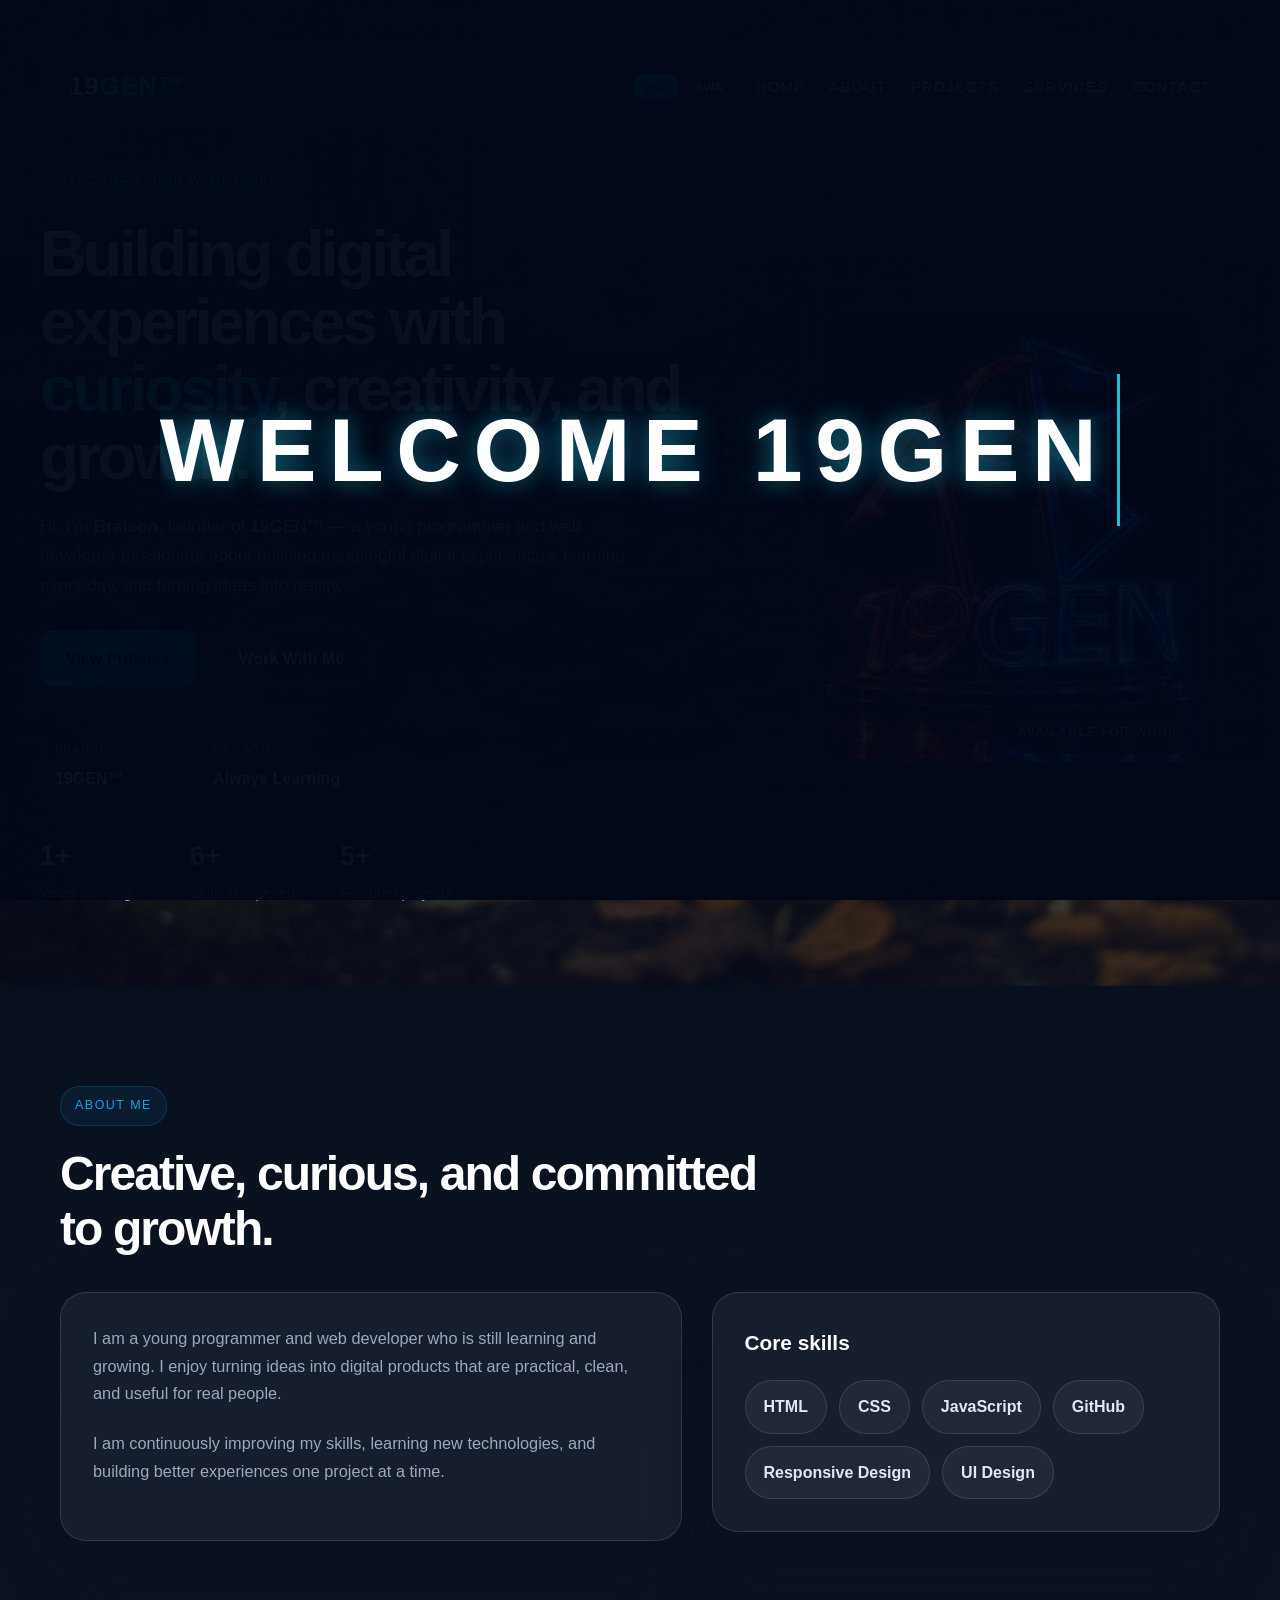
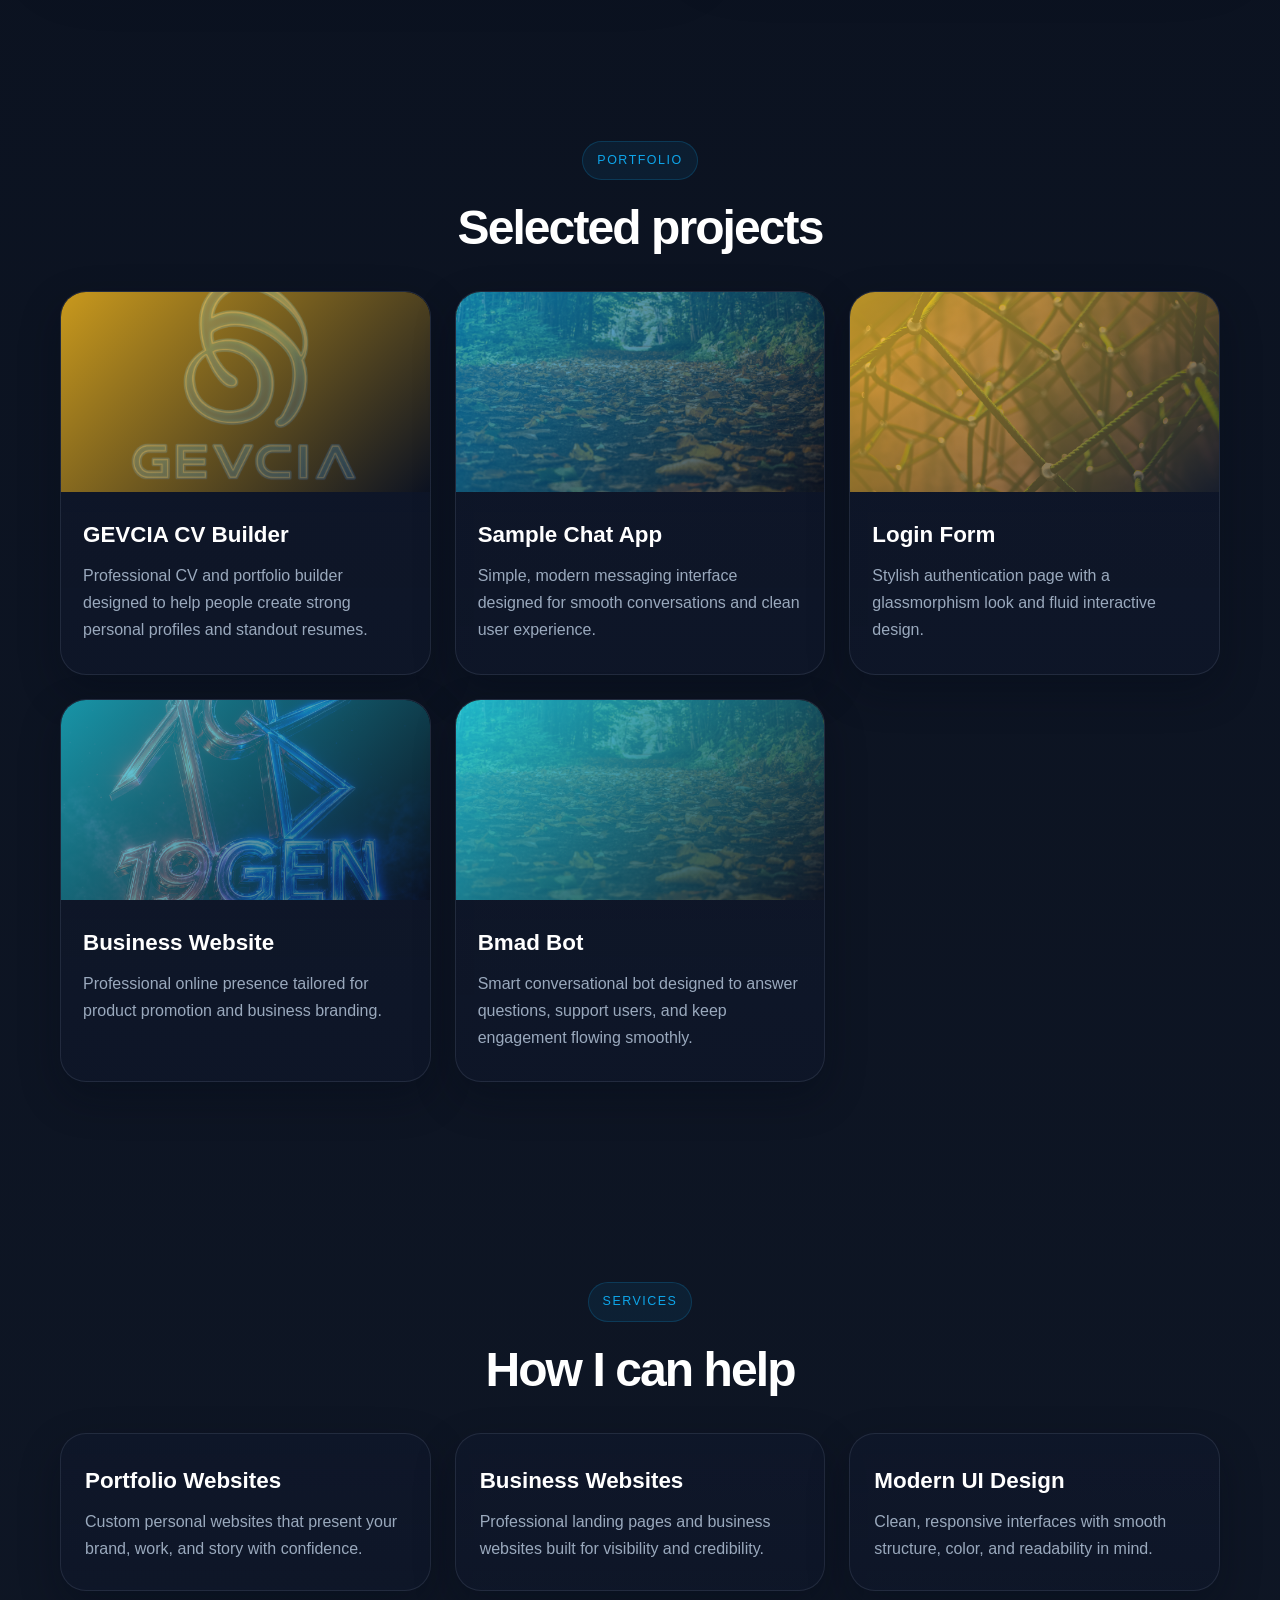
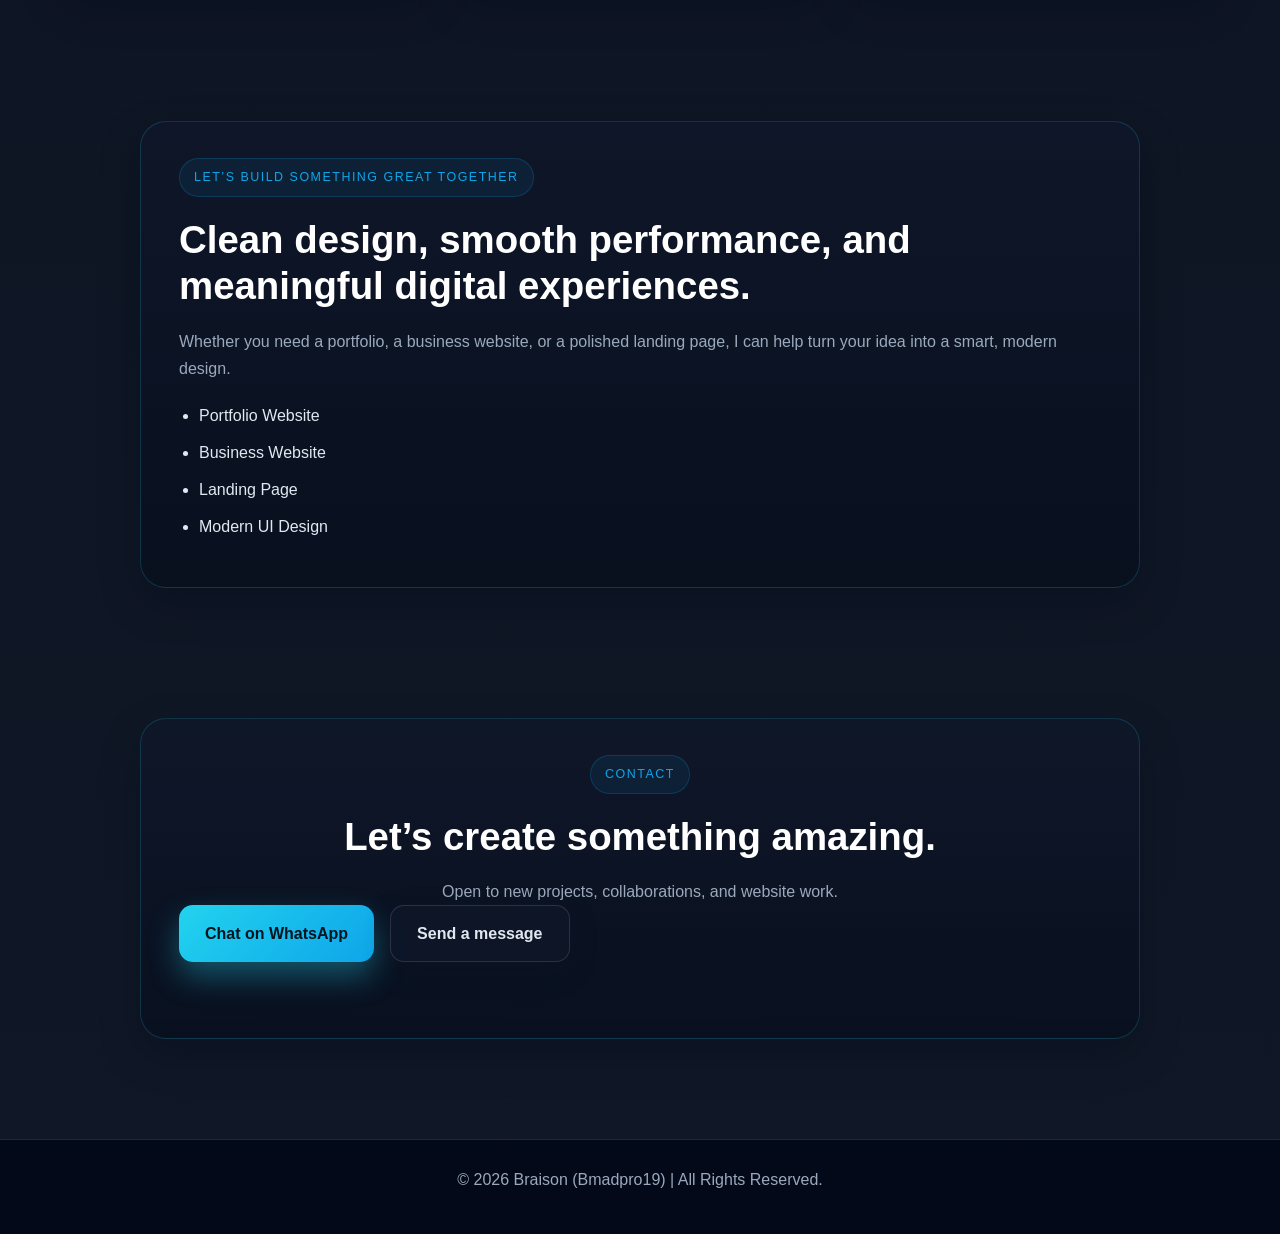
<file: index.html>
<!DOCTYPE html>
<html lang="en">
<head>
    <meta charset="UTF-8">
    <meta name="viewport" content="width=device-width, initial-scale=1.0">
    <title>Braison | 19GEN Portfolio</title>
    <meta name="description" content="Braison's professional portfolio showcasing web development skills, projects, and services.">
    <link rel="stylesheet" href="home.css">
</head>
<body>
    <div class="welcome-loader" id="welcomeLoader" aria-live="polite">
        <div class="loader-text" aria-label="Welcome 19GEN"></div>
    </div>

    <header class="hero" id="home">
        <nav class="topbar">
            <div class="brand">19<span>GEN™</span></div>

            <div class="nav-actions">
                <div class="lang-switcher" aria-label="Language switcher">
                    <button class="lang-btn active" type="button" data-lang="en">ENG</button>
                    <button class="lang-btn" type="button" data-lang="sw">SWA</button>
                </div>
                <button class="nav-toggle" type="button" aria-label="Open menu" aria-expanded="false">☰</button>
            </div>

            <ul class="nav-menu">
                <li><a href="#home" data-i18n="navHome">Home</a></li>
                <li><a href="#about" data-i18n="navAbout">About</a></li>
                <li><a href="#projects" data-i18n="navProjects">Projects</a></li>
                <li><a href="#services" data-i18n="navServices">Services</a></li>
                <li><a href="#contact" data-i18n="navContact">Contact</a></li>
            </ul>
        </nav>

        <div class="hero-inner">
            <div class="hero-copy">
                <p class="eyebrow" data-i18n="eyebrow">welcome & join with 19GEN</p>
                <h1 data-i18n="heroTitle">Building digital experiences with <span>curiosity</span>, creativity, and growth.</h1>
               <p class="intro" data-i18n="intro">
                  Hi, I’m <strong>Braison</strong>, founder of <strong>19GEN™</strong> — a young programmer and web developer passionate about building meaningful digital experiences, learning every day, and turning ideas into reality.
                </p>

                <div class="hero-actions">
                    <a href="#projects" class="btn primary" data-i18n="viewProjects">View Projects</a>
                    <a href="email-contact-me.html" class="btn secondary" data-i18n="hireMe">Work With Me</a>
                </div>

                <div class="signature-strip">
                    <div>
                        <span>Branding</span>
                        <strong>19GEN™</strong>
                    </div>
                   
                    <div>
                        <span>Growth</span>
                        <strong>Always Learning</strong>
                    </div>
                </div>

                <div class="stats">
                    <div>
                        <strong>1+</strong>
                        <span>Years learning</span>
                    </div>
                    <div>
                        <strong>6+</strong>
                        <span>Skills sharpened</span>
                    </div>
                    <div>
                        <strong>5+</strong>
                        <span>Featured projects</span>
                    </div>
                </div>
            </div>

            <div class="hero-visual">
                <div class="profile-card">
                    <img src="19GEN.jpg" alt="Braison portrait">
                    <div class="mini-badge">Available for work</div>
                </div>
            </div>
        </div>
    </header>

    <main>
        <section class="about" id="about">
            <div class="section-heading">
                <p class="eyebrow dark" data-i18n="aboutTag">About me</p>
                <h2 data-i18n="aboutTitle">Creative, curious, and committed to growth.</h2>
            </div>

            <div class="about-grid">
                <div class="about-text">
                    <p data-i18n="aboutText1">
                        I am <strong >Braison</strong>, founder of <strong>19GEN™</strong>, a young programmer and web developer who is still learning and growing. I enjoy turning ideas into digital products that are practical, clean, and useful for real people.
                    </p>
                    <p data-i18n="aboutText2">
                        I am continuously improving my skills, learning new technologies, and building better experiences one project at a time.
                    </p>
                </div>

                <div class="skills-wrap">
                    <h3 data-i18n="skillsTitle">Core skills</h3>
                    <div class="skills">
                        <span class="skill">HTML</span>
                        <span class="skill">CSS</span>
                        <span class="skill">JavaScript</span>
                        <span class="skill">GitHub</span>
                        <span class="skill">Responsive Design</span>
                        <span class="skill">UI Design</span>
                    </div>
                </div>
            </div>
        </section>

        <section class="projects" id="projects">
            <div class="section-heading center">
                <p class="eyebrow dark" data-i18n="portfolioTag">Portfolio</p>
                <h2 data-i18n="portfolioTitle">Selected projects</h2>
            </div>

            <div class="project-grid">
                <article class="card">
                    <div class="card-top gevcia"></div>
                    <div class="card-body">
                        <h3>GEVCIA CV Builder</h3>
                        <p>Professional CV and portfolio builder designed to help people create strong personal profiles and standout resumes.</p>
                    </div>
                </article>

                <article class="card">
                    <div class="card-top chat"></div>
                    <div class="card-body">
                        <h3>Sample Chat App</h3>
                        <p>Simple, modern messaging interface designed for smooth conversations and clean user experience.</p>
                    </div>
                </article>

                <article class="card">
                    <div class="card-top login"></div>
                    <div class="card-body">
                        <h3>Login Form</h3>
                        <p>Stylish authentication page with a glassmorphism look and fluid interactive design.</p>
                    </div>
                </article>

                <article class="card">
                    <div class="card-top business"></div>
                    <div class="card-body">
                        <h3>Business Website</h3>
                        <p>Professional online presence tailored for product promotion and business branding.</p>
                    </div>
                </article>

                <article class="card">
                    <div class="card-top bmadbot"></div>
                    <div class="card-body">
                        <h3>Bmad Bot</h3>
                        <p>Smart conversational bot designed to answer questions, support users, and keep engagement flowing smoothly.</p>
                    </div>
                </article>
            </div>
        </section>

        <section class="services" id="services">
            <div class="section-heading center">
                <p class="eyebrow dark" data-i18n="servicesTag">Services</p>
                <h2 data-i18n="servicesTitle">How I can help</h2>
            </div>

            <div class="service-grid">
                <div class="service-item">
                    <h3>Portfolio Websites</h3>
                    <p>Custom personal websites that present your brand, work, and story with confidence.</p>
                </div>
                <div class="service-item">
                    <h3>Business Websites</h3>
                    <p>Professional landing pages and business websites built for visibility and credibility.</p>
                </div>
                <div class="service-item">
                    <h3>Modern UI Design</h3>
                    <p>Clean, responsive interfaces with smooth structure, color, and readability in mind.</p>
                </div>
            </div>
        </section>

        <section class="support" id="support">
            <div class="support-box">
                <p class="eyebrow dark" data-i18n="buildTag">Let’s build something great together</p>
                <h2 data-i18n="buildTitle">Clean design, smooth performance, and meaningful digital experiences.</h2>
                <p data-i18n="buildText">
                    Whether you need a portfolio, a business website, or a polished landing page, I can help turn your idea into a smart, modern design.
                </p>
                <ul>
                    <li data-i18n="serviceList1">Portfolio Website</li>
                    <li data-i18n="serviceList2">Business Website</li>
                    <li data-i18n="serviceList3">Landing Page</li>
                    <li data-i18n="serviceList4">Modern UI Design</li>
                </ul>
            </div>
        </section>

        <section class="contact" id="contact">
            <div class="contact-box">
                <p class="eyebrow dark" data-i18n="contactTag">Contact</p>
                <h2 data-i18n="contactTitle">Let’s create something amazing.</h2>
                <p data-i18n="contactText">Open to new projects, collaborations, and website work.</p>
                <div class="contact-actions">
                    <a href="https://wa.me/255616126697?text=Hi%20Braison%2C%20I%20would%20like%20to%20work%20with%20you." class="btn primary" target="_blank" rel="noreferrer" data-i18n="whatsappBtn">Chat on WhatsApp</a>
                    <a href="email-contact-me.html" class="btn secondary" data-i18n="messageBtn">Send a message</a>
                </div>
            </div>
        </section>
    </main>

    <footer>
        &copy; 2026 Braison (Bmadpro19) | All Rights Reserved.
    </footer>

    <script>
        const loader = document.getElementById('welcomeLoader');
        const loaderText = document.querySelector('.loader-text');
        const welcomeText = 'WELCOME 19GEN';
        let charIndex = 0;

        function typeWelcome() {
            if (charIndex <= welcomeText.length) {
                loaderText.textContent = welcomeText.slice(0, charIndex);
                charIndex += 1;
                setTimeout(typeWelcome, 120);
            } else {
                setTimeout(() => {
                    loader.classList.add('hidden');
                }, 500);
            }
        }

        const translations = {
            en: {
                navHome: 'Home',
                navAbout: 'About',
                navProjects: 'Projects',
                navServices: 'Services',
                navContact: 'Contact',
                eyebrow: 'Welcome & join with 19GEN.',
                heroTitle: 'Building digital experiences with <span>curiosity</span>, creativity, and growth.',
                intro: 'Hi, I’m <strong>Braison</strong>, founder of <strong>19GEN™</strong> — a young programmer and web developer passionate about building meaningful digital experiences, learning every day, and turning ideas into reality.',
                viewProjects: 'View Projects',
                hireMe: 'Work With Me',
                aboutTag: 'About me',
                aboutTitle: 'Creative, curious, and committed to growth.',
                aboutText1: 'I am a young programmer and web developer who is still learning and growing. I enjoy turning ideas into digital products that are practical, clean, and useful for real people.',
                aboutText2: 'I am continuously improving my skills, learning new technologies, and building better experiences one project at a time.',
                skillsTitle: 'Core skills',
                portfolioTag: 'Portfolio',
                portfolioTitle: 'Selected projects',
                servicesTag: 'Services',
                servicesTitle: 'How I can help',
                buildTag: 'Let’s build something great together',
                buildTitle: 'Clean design, smooth performance, and meaningful digital experiences.',
                buildText: 'Whether you need a portfolio, a business website, or a polished landing page, I can help turn your idea into a smart, modern design.',
                serviceList1: 'Portfolio Website',
                serviceList2: 'Business Website',
                serviceList3: 'Landing Page',
                serviceList4: 'Modern UI Design',
                contactTag: 'Contact',
                contactTitle: 'Let’s create something amazing.',
                contactText: 'Open to new projects, collaborations, and website work.',
                whatsappBtn: 'Chat on WhatsApp',
                messageBtn: 'Send a message'
            },
            sw: {
                navHome: 'Nyumbani',
                navAbout: 'Kuhusu',
                navProjects: 'Miradi',
                navServices: 'Huduma',
                navContact: 'Mawasiliano',
                eyebrow: 'Karibu & jumuika na 19GEN.',
                heroTitle: 'Kutengeneza matumizi ya kidijitali kwa <span>shauku</span>, ubunifu, na ukuaji.',
                intro: 'Habari, mimi ni <strong>Braison</strong>, mwanzilishi wa <strong>19GEN™</strong> — programa mdogo na mtengenezaji wa tovuti ninayependa kujenga uzoefu bora wa kidijitali, kujifunza kila siku, na kubadilisha mawazo kuwa vitu halisi.',
                viewProjects: 'Tazama Miradi',
                hireMe: 'Fanya Kazi Nami',
                aboutTag: 'Kuhusu mimi',
                aboutTitle: 'Mwenye ubunifu, maswali, na hamu ya kukua.',
                aboutText1: 'Mimi ni programmer mdogo na web developer mdogo ambaye bado anajifunza na kukua. Napenda kugeuza mawazo kuwa bidhaa za kidijitali zinazofaa, kuwa safi, na kuleta faida kwa watu halisi.',
                aboutText2: 'Ninaendelea kuboresha ujuzi wangu, kujifunza teknolojia mpya, na kujenga matumizi bora hatua kwa hatua.',
                skillsTitle: 'Ujuzi mkuu',
                portfolioTag: 'Portfolio',
                portfolioTitle: 'Miradi iliyochaguliwa',
                servicesTag: 'Huduma',
                servicesTitle: 'Naweza kukusaidia vipi',
                buildTag: 'Hebu tuunde kitu kikubwa pamoja',
                buildTitle: 'Muundo safi, utendaji mzuri, na matumizi yenye maana ya kidijitali.',
                buildText: 'Iwe unahitaji tovuti ya kibinafsi, tovuti ya biashara, au ukurasa wa kuvutia, naweza kukusaidia kugeuza wazo lako kuwa muundo wa kisasa na mzuri.',
                serviceList1: 'Tovuti ya Portifolio',
                serviceList2: 'Tovuti ya Biashara',
                serviceList3: 'Ukurasa wa Kuuza',
                serviceList4: 'UI ya Kisasa',
                contactTag: 'Mawasiliano',
                contactTitle: 'Hebu tuunde kitu cha ajabu.',
                contactText: 'Nipo tayari kwa miradi mipya, ushirikiano, na kazi za tovuti.',
                whatsappBtn: 'Zungumza WhatsApp',
                messageBtn: 'Tuma ujumbe'
            }
        };

        const navToggle = document.querySelector('.nav-toggle');
        const topbar = document.querySelector('.topbar');
        const langButtons = document.querySelectorAll('.lang-btn');
        const i18nNodes = document.querySelectorAll('[data-i18n]');

        const translatePage = (lang) => {
            const dict = translations[lang];
            i18nNodes.forEach((node) => {
                const key = node.dataset.i18n;
                if (dict[key]) {
                    const value = dict[key];
                    node.innerHTML = value;
                }
            });
            document.documentElement.lang = lang;
            langButtons.forEach((button) => {
                button.classList.toggle('active', button.dataset.lang === lang);
            });
        };

        navToggle.addEventListener('click', () => {
            const isOpen = topbar.classList.toggle('open');
            navToggle.setAttribute('aria-expanded', String(isOpen));
            navToggle.textContent = isOpen ? '✕' : '☰';
        });

        langButtons.forEach((button) => {
            button.addEventListener('click', () => {
                translatePage(button.dataset.lang);
            });
        });

        window.addEventListener('load', () => {
            setTimeout(typeWelcome, 180);
            translatePage('en');
        });
    </script>
</body>
</html>
</file>
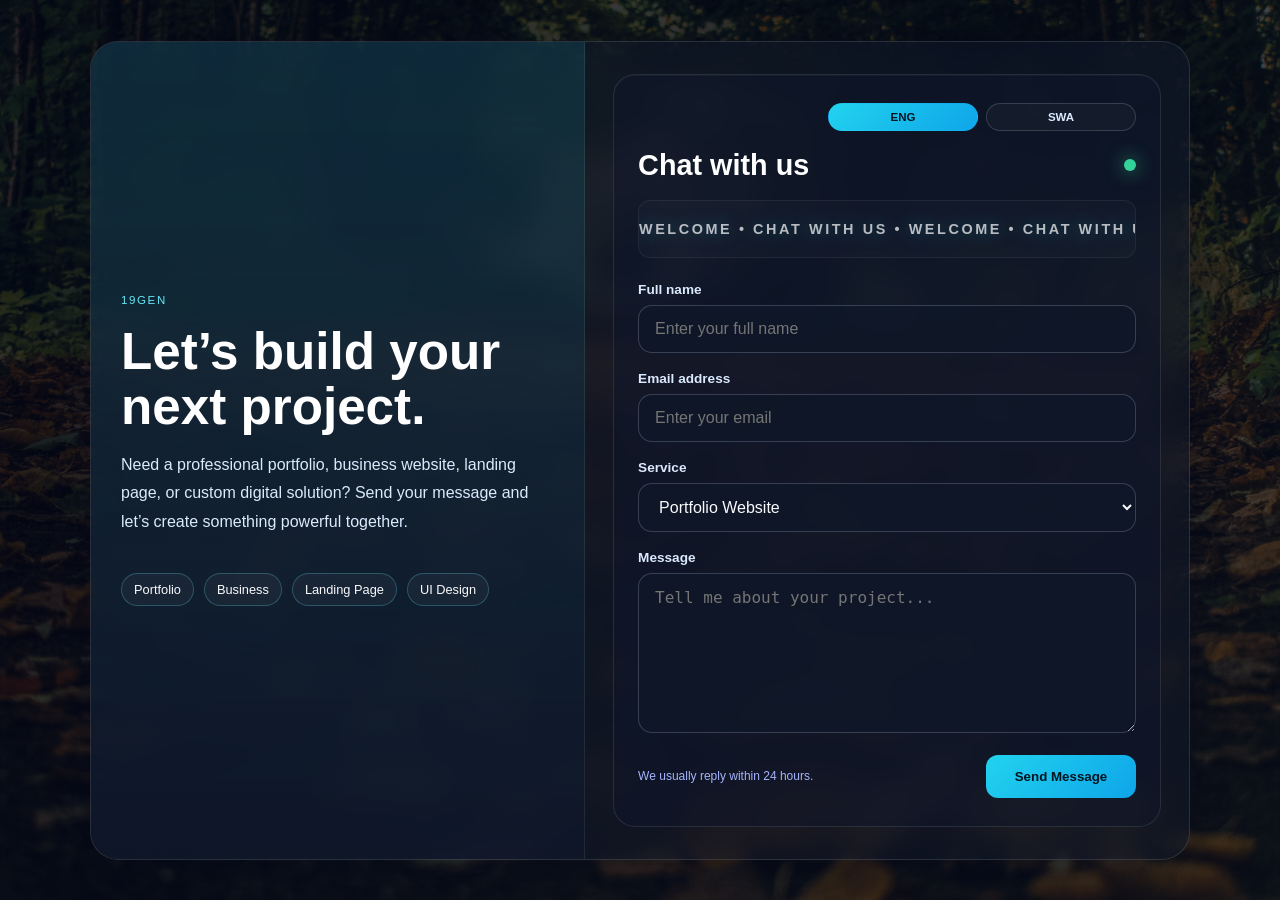
<file: email-contact-me.html>
<!DOCTYPE html>
<html lang="en">
<head>
    <meta charset="UTF-8">
    <meta name="viewport" content="width=device-width, initial-scale=1.0">
    <title>Chat with us | 19GEN</title>
    <style>
        * {
            padding: 0;
            margin: 0;
            box-sizing: border-box;
        }

        html {
            scroll-behavior: smooth;
            overflow-x: hidden;
        }

        body {
            font-family: Arial, Helvetica, sans-serif;
            background:
                linear-gradient(135deg, rgba(2, 6, 23, 0.82), rgba(9, 17, 31, 0.72)),
                url('header.jpg') center/cover no-repeat fixed;
            min-height: 100dvh;
            display: flex;
            justify-content: center;
            align-items: center;
            padding: 26px;
            color: #e2e8f0;
            overflow-x: hidden;
        }

        .contact-shell {
            width: min(1100px, 100%);
            display: grid;
            grid-template-columns: 0.9fr 1.1fr;
            background: rgba(15, 23, 42, 0.58);
            border: 1px solid rgba(255, 255, 255, 0.12);
            border-radius: 28px;
            overflow: hidden;
            box-shadow: 0 25px 70px rgba(2, 8, 23, 0.5);
            backdrop-filter: blur(16px);
            -webkit-backdrop-filter: blur(16px);
            max-width: 100%;
        }

        .info-panel {
            position: relative;
            padding: 42px 30px;
            background: linear-gradient(180deg, rgba(34, 211, 238, 0.12), rgba(15, 23, 42, 0.78));
            border-right: 1px solid rgba(255, 255, 255, 0.08);
            display: flex;
            flex-direction: column;
            justify-content: center;
        }

        .eyebrow {
            display: inline-block;
            font-size: 0.72rem;
            letter-spacing: 0.14em;
            text-transform: uppercase;
            color: #67e8f9;
            margin-bottom: 18px;
        }

        h1 {
            font-size: clamp(2.2rem, 4vw, 3.4rem);
            line-height: 1.08;
            margin-bottom: 16px;
            color: #fff;
        }

        .info-panel p {
            color: #dbeafe;
            line-height: 1.8;
            max-width: 420px;
            margin-bottom: 26px;
        }

        .badge-row {
            display: flex;
            flex-wrap: wrap;
            gap: 10px;
            margin-top: 10px;
        }

        .badge {
            padding: 8px 12px;
            border-radius: 999px;
            background: rgba(255, 255, 255, 0.04);
            border: 1px solid rgba(103, 232, 249, 0.25);
            color: #f8fafc;
            font-size: 0.8rem;
        }

        .live-wrap {
            position: relative;
            margin-bottom: 24px;
            min-height: 58px;
            display: flex;
            align-items: center;
            justify-content: center;
            overflow: hidden;
            border-radius: 12px;
            background: rgba(255, 255, 255, 0.02);
            border: 1px solid rgba(255, 255, 255, 0.06);
        }

        .live-track {
            position: absolute;
            inset: 0;
            display: flex;
            align-items: center;
            justify-content: center;
            white-space: nowrap;
            width: max-content;
            padding-right: 30px;
            animation: slideLoop 14s linear infinite;
            will-change: transform;
            color: rgba(255, 255, 255, 0.7);
            font-size: 0.9rem;
            letter-spacing: 0.18em;
            text-transform: uppercase;
            font-weight: 700;
            text-shadow: 0 0 18px rgba(34, 211, 238, 0.4);
        }

        @keyframes slideLoop {
            from {
                transform: translateX(0);
            }
            to {
                transform: translateX(-35%);
            }
        }

        .form-panel {
            padding: 32px 28px;
            display: flex;
            align-items: center;
            justify-content: center;
        }

        form {
            width: 100%;
            max-width: 550px;
            background: rgba(15, 23, 42, 0.5);
            border: 1px solid rgba(255, 255, 255, 0.1);
            border-radius: 22px;
            padding: 28px 24px;
            box-shadow: inset 0 1px 0 rgba(255, 255, 255, 0.04);
        }

        .language-switch {
            display: flex;
            justify-content: flex-end;
            gap: 8px;
            margin-bottom: 18px;
        }

        .lang-btn {
            border: 1px solid rgba(255, 255, 255, 0.15);
            background: rgba(255, 255, 255, 0.03);
            color: #dbeafe;
            padding: 7px 12px;
            border-radius: 999px;
            font-size: 0.72rem;
            cursor: pointer;
            transition: all 0.2s ease;
        }

        .lang-btn.active {
            background: linear-gradient(135deg, #22d3ee, #0ea5e9);
            color: #02141f;
            border-color: transparent;
            font-weight: 700;
        }

        .header-row {
            display: flex;
            align-items: center;
            justify-content: space-between;
            margin-bottom: 18px;
        }

        .form-title {
            font-size: 1.8rem;
            color: #fff;
            font-weight: 700;
        }

        .dot {
            width: 12px;
            height: 12px;
            border-radius: 50%;
            background: #34d399;
            box-shadow: 0 0 18px rgba(52, 211, 153, 0.8);
        }

        .field {
            margin-bottom: 18px;
            width: 100%;
            min-width: 0;
        }

        label {
            display: block;
            margin-bottom: 8px;
            font-size: 0.85rem;
            color: #dbeafe;
            font-weight: 600;
        }

        input, textarea, select {
            width: 100%;
            max-width: 100%;
            padding: 14px 16px;
            border-radius: 14px;
            border: 1px solid rgba(148, 163, 184, 0.3);
            background: rgba(15, 23, 42, 0.7);
            color: #f8fafc;
            font-size: 1rem;
            outline: none;
            transition: border-color 0.2s ease, box-shadow 0.2s ease;
        }

        input:focus, textarea:focus, select:focus {
            border-color: rgba(34, 211, 238, 0.9);
            box-shadow: 0 0 0 3px rgba(34, 211, 238, 0.18);
        }

        textarea {
            min-height: 160px;
            resize: vertical;
        }

        .button-row {
            display: flex;
            align-items: center;
            justify-content: space-between;
            gap: 16px;
            margin-top: 10px;
        }

        .note {
            color: #a5b4fc;
            font-size: 0.75rem;
        }

        button {
            border: none;
            background: linear-gradient(135deg, #22d3ee, #0ea5e9);
            color: #02141f;
            padding: 14px 20px;
            border-radius: 12px;
            cursor: pointer;
            font-weight: 700;
            transition: transform 0.2s ease, box-shadow 0.2s ease;
            min-width: 150px;
        }

        button:hover {
            transform: translateY(-2px);
            box-shadow: 0 12px 24px rgba(34, 211, 238, 0.26);
        }

        .hidden {
            display: none !important;
        }

        @media (max-width: 820px) {
            body {
                padding: 16px;
            }

            .contact-shell {
                grid-template-columns: 1fr;
                width: 100%;
            }

            .info-panel {
                border-right: none;
                border-bottom: 1px solid rgba(255, 255, 255, 0.08);
                padding: 28px 20px 20px;
                text-align: center;
            }

            .info-panel p {
                max-width: 100%;
            }

            .badge-row {
                justify-content: center;
            }

            .form-panel {
                padding: 18px 16px 20px;
            }

            form {
                padding: 22px 18px;
            }
        }

        @media (max-width: 480px) {
            body {
                padding: 12px;
            }

            .info-panel, .form-panel {
                padding-left: 14px;
                padding-right: 14px;
            }

            .live-track {
                font-size: 0.68rem;
                letter-spacing: 0.12em;
            }

            .button-row {
                flex-direction: column;
                align-items: stretch;
            }

            button {
                width: 100%;
            }
        }
    </style>
</head>
<body>
    <div class="contact-shell">
        <div class="info-panel">
            <span class="eyebrow">19GEN</span>
            <h1 data-i18n="title">Let’s build your next project.</h1>
            <p data-i18n="intro">Need a professional portfolio, business website, landing page, or custom digital solution? Send your message and let’s create something powerful together.</p>

            <div class="badge-row">
                <span class="badge">Portfolio</span>
                <span class="badge">Business</span>
                <span class="badge">Landing Page</span>
                <span class="badge">UI Design</span>
            </div>
        </div>

        <div class="form-panel">
            <form action="https://formsubmit.co/braisonsanga19@gmail.com" method="POST">
                <div class="language-switch" aria-label="Language switcher">
                    <button type="button" class="lang-btn active" data-lang="en">ENG</button>
                    <button type="button" class="lang-btn" data-lang="sw">SWA</button>
                </div>

                <div class="header-row">
                    <div class="form-title" data-i18n="formTitle">Chat with us</div>
                    <span class="dot" aria-label="online"></span>
                </div>

                <div class="live-wrap" aria-live="polite">
                    <div class="live-track">WELCOME • CHAT WITH US • WELCOME • CHAT WITH US •</div>
                </div>

                <input type="hidden" name="_captcha" value="false">
                <input type="hidden" name="_subject" value="New message from 19GEN portfolio">
                <input type="hidden" name="_template" value="table">

                <div class="field">
                    <label for="name" data-i18n="name">Full name</label>
                    <input id="name" type="text" name="name" placeholder="Enter your full name" required>
                </div>

                <div class="field">
                    <label for="email" data-i18n="email">Email address</label>
                    <input id="email" type="email" name="email" placeholder="Enter your email" required>
                </div>

                <div class="field">
                    <label for="service" data-i18n="service">Service</label>
                    <select id="service" name="service">
                        <option value="Portfolio Website" data-en="Portfolio Website" data-sw="Tovuti ya Portifolio">Portfolio Website</option>
                        <option value="Business Website" data-en="Business Website" data-sw="Tovuti ya Biashara">Business Website</option>
                        <option value="Landing Page" data-en="Landing Page" data-sw="Ukurasa wa Kuuza">Landing Page</option>
                        <option value="UI Design" data-en="UI Design" data-sw="Ubunifu wa UI">UI Design</option>
                    </select>
                </div>

                <div class="field">
                    <label for="message" data-i18n="message">Message</label>
                    <textarea id="message" name="message" placeholder="Tell me about your project..." required></textarea>
                </div>

                <div class="button-row">
                    <span class="note" data-i18n="note">We usually reply within 24 hours.</span>
                    <button type="submit" data-i18n="button">Send Message</button>
                </div>
            </form>
        </div>
    </div>

    <script>
        const translations = {
            en: {
                title: 'Let’s build your next project.',
                intro: 'Need a professional portfolio, business website, landing page, or custom digital solution? Send your message and let’s create something powerful together.',
                formTitle: 'Chat with us',
                name: 'Full name',
                email: 'Email address',
                service: 'Service',
                message: 'Message',
                note: 'We usually reply within 24 hours.',
                button: 'Send Message',
                select: 'Portfolio Website'
            },
            sw: {
                title: 'Hebu tuunde mradi wako ujao.',
                intro: 'Unahitaji tovuti ya kitaalamu, tovuti ya biashara, ukurasa wa kutangaza, au suluhu ya dijitali? Tuma ujumbo lako na tuunde kitu chenye nguvu pamoja.',
                formTitle: 'Zungumza nasi',
                name: 'Jina kamili',
                email: 'Anwani ya barua pepe',
                service: 'Huduma',
                message: 'Ujumbe',
                note: 'Kwa kawaida tunajibu ndani ya masaa 24.',
                button: 'Tuma Ujumbe',
                select: 'Tovuti ya Portifolio'
            }
        };

        const langButtons = document.querySelectorAll('.lang-btn');
        const translatedNodes = document.querySelectorAll('[data-i18n]');
        const serviceSelect = document.getElementById('service');

        function updateLanguage(lang) {
            const dict = translations[lang];
            translatedNodes.forEach((node) => {
                const key = node.dataset.i18n;
                if (dict[key]) {
                    node.textContent = dict[key];
                }
            });

            const options = serviceSelect.querySelectorAll('option');
            options.forEach((option) => {
                const value = option.getAttribute(lang === 'sw' ? 'data-sw' : 'data-en');
                if (value) {
                    option.textContent = value;
                }
            });

            document.documentElement.lang = lang;
            langButtons.forEach((button) => {
                button.classList.toggle('active', button.dataset.lang === lang);
            });
        }

        langButtons.forEach((button) => {
            button.addEventListener('click', () => updateLanguage(button.dataset.lang));
        });

        const form = document.querySelector('form');
        form.addEventListener('submit', function (event) {
            const name = document.getElementById('name').value.trim();
            const email = document.getElementById('email').value.trim();
            const message = document.getElementById('message').value.trim();

            if (!name || !email || !message) {
                event.preventDefault();
                alert('Tafadhali jaza sehemu zote zinazohitajika.');
            }
        });
    </script>
</body>
</html>
</file>
<file: home.css>
:root {
    --bg: #07111f;
    --bg-soft: #0d1b2a;
    --panel: rgba(15, 23, 42, 0.82);
    --panel-light: rgba(148, 163, 184, 0.08);
    --text: #e2e8f0;
    --muted: #9aa9bd;
    --primary: #22d3ee;
    --primary-strong: #0ea5e9;
    --accent: #fbbf24;
    --line: rgba(255, 255, 255, 0.12);
    --shadow: 0 25px 60px rgba(8, 15, 30, 0.45);
}

* {
    margin: 0;
    padding: 0;
    box-sizing: border-box;
}

html {
    scroll-behavior: smooth;
    overflow-x: hidden;
}

body {
    font-family: Arial, Helvetica, sans-serif;
    background: linear-gradient(180deg, #020817 0%, #0b1220 30%, #101827 100%);
    color: var(--text);
    line-height: 1.7;
    overflow-x: hidden;
    min-width: 0;
}

img {
    max-width: 100%;
    display: block;
}

a {
    text-decoration: none;
}

section {
    padding: 100px 20px;
}

main {
    max-width: 1200px;
    margin: 0 auto;
}

.hero {
    position: relative;
    min-height: 100vh;
    padding: 30px 20px 80px;
    background:
        linear-gradient(135deg, rgba(2, 6, 23, 0.86), rgba(12, 18, 34, 0.78)),
        url("header.jpg") center/cover no-repeat;
    overflow: hidden;
}

.hero::before,
.hero::after {
    content: "";
    position: absolute;
    border-radius: 50%;
    filter: blur(40px);
    opacity: 0.5;
    pointer-events: none;
}

.hero::before {
    width: 280px;
    height: 280px;
    background: rgba(34, 211, 238, 0.2);
    top: 70px;
    right: 8%;
}

.hero::after {
    width: 240px;
    height: 240px;
    background: rgba(251, 191, 36, 0.18);
    left: 6%;
    bottom: 80px;
}

.topbar {
    max-width: 1200px;
    margin: 0 auto 50px;
    display: flex;
    align-items: center;
    justify-content: space-between;
    gap: 18px;
    padding: 18px 28px;
    background: rgba(15, 23, 42, 0.58);
    border: 1px solid rgba(148, 163, 184, 0.2);
    border-radius: 18px;
    backdrop-filter: blur(14px);
    -webkit-backdrop-filter: blur(14px);
    box-shadow: 0 18px 50px rgba(8, 15, 30, 0.38);
    position: sticky;
    top: 16px;
    z-index: 10;
    flex-wrap: wrap;
}

.brand {
    font-size: 1.6rem;
    font-weight: 800;
    letter-spacing: 1px;
    color: #fff;
}

.brand span {
    color: var(--primary);
}

.nav-actions {
    margin-left: auto;
    display: flex;
    align-items: center;
    gap: 12px;
}

.lang-switcher {
    display: flex;
    gap: 6px;
    background: rgba(15, 23, 42, 0.55);
    border: 1px solid var(--line);
    border-radius: 999px;
    padding: 4px;
}

.lang-btn {
    border: none;
    background: transparent;
    color: var(--text);
    padding: 7px 10px;
    border-radius: 999px;
    font-size: 0.7rem;
    font-weight: 700;
    letter-spacing: 0.06em;
    cursor: pointer;
    transition: all 0.25s ease;
}

.lang-btn.active {
    background: linear-gradient(135deg, var(--primary), var(--primary-strong));
    color: #02141f;
}

.nav-toggle {
    display: none;
    border: 1px solid var(--line);
    background: rgba(255, 255, 255, 0.04);
    color: var(--text);
    width: 42px;
    height: 42px;
    border-radius: 12px;
    font-size: 1.3rem;
    cursor: pointer;
}

.nav-menu {
    list-style: none;
    display: flex;
    gap: 24px;
    align-items: center;
    flex-wrap: wrap;
}

.topbar a {
    color: var(--text);
    font-size: 0.93rem;
    text-transform: uppercase;
    letter-spacing: 0.08em;
    transition: color 0.25s ease;
}

.topbar a:hover {
    color: var(--primary);
}

.hero-inner {
    max-width: 1200px;
    margin: 0 auto;
    min-height: calc(100vh - 180px);
    display: grid;
    grid-template-columns: 1.2fr 0.8fr;
    align-items: center;
    gap: 60px;
}

.hero-copy {
    max-width: 680px;
    width: 100%;
    min-width: 0;
    overflow-wrap: anywhere;
}

.eyebrow {
    display: inline-flex;
    padding: 8px 14px;
    border-radius: 999px;
    font-size: 0.78rem;
    letter-spacing: 0.12em;
    text-transform: uppercase;
    color: var(--primary);
    background: rgba(34, 211, 238, 0.08);
    border: 1px solid rgba(34, 211, 238, 0.2);
    margin-bottom: 20px;
}

.eyebrow.dark {
    color: var(--primary-strong);
    background: rgba(14, 165, 233, 0.08);
    border-color: rgba(14, 165, 233, 0.2);
}




.hero-copy h1 {
    font-size: clamp(2.2rem, 5vw, 5rem);
    line-height: 1.06;
    letter-spacing: -0.05em;
    margin-bottom: 20px;
    text-shadow: 0 12px 34px rgba(2, 8, 23, 0.42);
    word-wrap: break-word;
}

.hero-copy h1 span {
    color: var(--primary);
}

.intro {
    font-size: 1.08rem;
    color: var(--muted);
    max-width: 620px;
    margin-bottom: 30px;
}

.hero-actions,
.contact-actions {
    display: flex;
    flex-wrap: wrap;
    gap: 16px;
    margin-bottom: 40px;
}

.btn {
    display: inline-flex;
    align-items: center;
    justify-content: center;
    padding: 14px 26px;
    border-radius: 14px;
    font-weight: 700;
    transition: transform 0.25s ease, box-shadow 0.25s ease, background 0.25s ease;
    box-shadow: 0 10px 30px rgba(15, 23, 42, 0.2);
}

.btn:hover {
    transform: translateY(-2px);
}

.btn.primary {
    background: linear-gradient(135deg, var(--primary), var(--primary-strong));
    color: #02141f;
    box-shadow: 0 14px 30px rgba(34, 211, 238, 0.35);
}

.btn.secondary {
    background: rgba(15, 23, 42, 0.7);
    color: var(--text);
    border: 1px solid var(--line);
}

.signature-strip {
    display: flex;
    flex-wrap: wrap;
    gap: 18px;
    margin: 10px 0 28px;
}

.signature-strip div {
    min-width: 140px;
    padding: 12px 14px;
    border-radius: 14px;
    background: rgba(15, 23, 42, 0.38);
    border: 1px solid rgba(148, 163, 184, 0.16);
    backdrop-filter: blur(8px);
}

.signature-strip span {
    display: block;
    color: var(--muted);
    font-size: 0.68rem;
    letter-spacing: 0.12em;
    text-transform: uppercase;
    margin-bottom: 6px;
}

.signature-strip strong {
    color: #fff;
    font-size: 1rem;
}

.stats {
    display: flex;
    flex-wrap: wrap;
    gap: 30px;
    margin-top: 16px;
}

.stats div {
    min-width: 120px;
}

.stats strong {
    display: block;
    font-size: 1.7rem;
    color: #fff;
}

.stats span {
    color: var(--muted);
    font-size: 0.9rem;
}

.hero-visual {
    display: flex;
    justify-content: center;
    align-items: center;
}

.profile-card {
    position: relative;
    width: min(420px, 100%);
    background: rgba(15, 23, 42, 0.68);
    border: 1px solid var(--line);
    border-radius: 28px;
    padding: 18px;
    box-shadow: var(--shadow);
    max-width: 100%;
}

.profile-card::before {
    content: "";
    position: absolute;
    inset: -14px auto auto -14px;
    width: 160px;
    height: 160px;
    border-radius: 32px;
    background: linear-gradient(135deg, rgba(34, 211, 238, 0.4), rgba(251, 191, 36, 0.2));
    filter: blur(8px);
    z-index: -1;
}

.profile-card img {
    width: 100%;
    height: 460px;
    object-fit: cover;
    border-radius: 22px;
    border: 2px solid rgba(255, 255, 255, 0.08);
    max-width: 100%;
}

.mini-badge {
    position: absolute;
    right: 28px;
    bottom: 28px;
    background: rgba(2, 6, 23, 0.8);
    color: var(--primary);
    border: 1px solid rgba(34, 211, 238, 0.3);
    padding: 10px 14px;
    border-radius: 999px;
    font-size: 0.78rem;
    font-weight: 700;
    text-transform: uppercase;
    letter-spacing: 0.08em;
}

.section-heading {
    max-width: 720px;
    margin-bottom: 36px;
}

.section-heading.center {
    text-align: center;
    margin-inline: auto;
}

.section-heading h2 {
    font-size: clamp(1.8rem, 4vw, 3rem);
    line-height: 1.15;
    letter-spacing: -0.04em;
    color: #fff;
    word-break: break-word;
}

.about-grid {
    display: grid;
    grid-template-columns: 1.1fr 0.9fr;
    gap: 30px;
    align-items: start;
}

.about-text {
    background: var(--panel-light);
    border: 1px solid var(--line);
    border-radius: 26px;
    padding: 32px;
    box-shadow: var(--shadow);
}

.about-text p {
    color: var(--muted);
    margin-bottom: 22px;
    font-size: 1.02rem;
}

.skills-wrap {
    background: var(--panel-light);
    border: 1px solid var(--line);
    border-radius: 26px;
    padding: 32px;
    box-shadow: var(--shadow);
}

.skills-wrap h3 {
    margin-bottom: 20px;
    color: #fff;
    font-size: 1.3rem;
}

.skills {
    display: flex;
    flex-wrap: wrap;
    gap: 12px;
}

.skill {
    display: inline-block;
    padding: 12px 18px;
    background: rgba(148, 163, 184, 0.08);
    border: 1px solid rgba(148, 163, 184, 0.2);
    border-radius: 999px;
    color: var(--text);
    font-weight: 600;
}

.project-grid,
.service-grid {
    display: grid;
    grid-template-columns: repeat(3, minmax(0, 1fr));
    gap: 24px;
}

.card,
.service-item,
.support-box,
.contact-box {
    background: linear-gradient(180deg, rgba(15, 23, 42, 0.8), rgba(15, 23, 42, 0.72));
    border: 1px solid rgba(148, 163, 184, 0.15);
    border-radius: 26px;
    overflow: hidden;
    box-shadow: 0 16px 40px rgba(2, 8, 23, 0.32);
}

.card {
    transition: transform 0.25s ease, border-color 0.25s ease, box-shadow 0.25s ease;
}

.card:hover,
.service-item:hover {
    transform: translateY(-8px);
    border-color: rgba(34, 211, 238, 0.38);
    box-shadow: 0 22px 48px rgba(2, 8, 23, 0.46);
}

.card-top {
    height: 200px;
    background-size: cover;
    background-position: center;
}

.card-top.chat {
    background: linear-gradient(135deg, rgba(14, 165, 233, 0.7), rgba(15, 23, 42, 0.7)), url("header.jpg") center/cover no-repeat;
}

.card-top.login {
    background: linear-gradient(135deg, rgba(251, 191, 36, 0.7), rgba(15, 23, 42, 0.7)), url("contact.jpg") center/cover no-repeat;
}

.card-top.business {
    background: linear-gradient(135deg, rgba(34, 211, 238, 0.7), rgba(15, 23, 42, 0.7)), url("19GEN.jpg") center/cover no-repeat;
}

.card-top.gevcia {
    background: linear-gradient(135deg, rgba(251, 191, 36, 0.8), rgba(15, 23, 42, 0.8)), url("logo\ gev.jpg") center/cover no-repeat;
}

.card-top.bmadbot {
    background: linear-gradient(135deg, rgba(34, 211, 238, 0.85), rgba(15, 23, 42, 0.8)), url("header.jpg") center/cover no-repeat;
}

.card-body {
    padding: 24px 22px 30px;
}

.card h3,
.service-item h3 {
    margin-bottom: 8px;
    color: #fff;
    font-size: 1.4rem;
}

.card p,
.service-item p,
.support-box p,
.contact-box p {
    color: var(--muted);
}

.service-item {
    padding: 28px 24px;
    transition: transform 0.25s ease, border-color 0.25s ease;
}

.support {
    padding-top: 30px;
}

.support-box,
.contact-box {
    max-width: 1000px;
    margin: 0 auto;
    padding: 36px 38px;
    background: linear-gradient(180deg, rgba(15, 23, 42, 0.78), rgba(8, 15, 30, 0.82));
    border: 1px solid rgba(34, 211, 238, 0.18);
}

.support-box h2,
.contact-box h2 {
    font-size: clamp(1.9rem, 3vw, 2.7rem);
    margin-bottom: 18px;
    color: #fff;
    line-height: 1.2;
}

.support-box ul {
    margin-top: 20px;
    padding-left: 20px;
    color: var(--text);
}

.support-box li {
    margin-bottom: 10px;
}

.contact {
    padding-top: 30px;
    padding-bottom: 100px;
}

.contact-box {
    text-align: center;
}

.welcome-loader {
    position: fixed;
    inset: 0;
    display: grid;
    place-items: center;
    background: rgba(2, 8, 23, 0.96);
    z-index: 9999;
    transition: opacity 0.7s ease, visibility 0.7s ease;
}

.welcome-loader.hidden {
    opacity: 0;
    visibility: hidden;
    pointer-events: none;
}

.loader-text {
    font-size: clamp(2rem, 7vw, 6rem);
    font-weight: 800;
    letter-spacing: 0.14em;
    text-transform: uppercase;
    color: #fff;
    text-shadow: 0 0 24px rgba(34, 211, 238, 0.5);
    white-space: nowrap;
    overflow: hidden;
    border-right: 3px solid rgba(34, 211, 238, 0.9);
    padding-right: 8px;
    min-height: 1.2em;
    animation: blink 0.7s step-end infinite;
}

@keyframes blink {
    50% {
        border-color: transparent;
    }
}

footer {
    text-align: center;
    padding: 26px 20px 40px;
    color: var(--muted);
    background: rgba(2, 8, 23, 0.9);
    border-top: 1px solid var(--line);
}

@media (max-width: 900px) {
    .hero-inner,
    .about-grid,
    .project-grid,
    .service-grid {
        grid-template-columns: 1fr;
    }

    .hero-inner {
        padding-top: 30px;
        gap: 36px;
    }

    .project-grid,
    .service-grid {
        grid-template-columns: repeat(2, minmax(0, 1fr));
    }
}

@media (max-width: 760px) {
    .topbar {
        justify-content: space-between;
        align-items: center;
        position: relative;
    }

    .nav-toggle {
        display: inline-flex;
        align-items: center;
        justify-content: center;
    }

    .nav-menu {
        display: none;
        width: 100%;
        flex-direction: column;
        align-items: flex-start;
        gap: 12px;
        margin-top: 10px;
        padding-top: 10px;
        border-top: 1px solid var(--line);
        animation: fadeMenu 0.25s ease;
    }

    .topbar.open .nav-menu {
        display: flex;
    }

    .topbar a {
        font-size: 0.72rem;
    }
}

@media (max-width: 600px) {
    .hero {
        padding-top: 16px;
    }

    .topbar {
        padding: 16px 18px;
        gap: 10px;
    }

    .profile-card img {
        height: 340px;
    }

    .hero-copy h1 {
        font-size: clamp(2.1rem, 9vw, 2.9rem);
    }

    .loader-text {
        letter-spacing: 0.08em;
        font-size: clamp(1.5rem, 9vw, 3rem);
    }

    .stats {
        gap: 18px;
    }

    .signature-strip {
        display: grid;
        grid-template-columns: 1fr;
    }

    .support-box,
    .contact-box,
    .about-text,
    .skills-wrap {
        padding: 24px 20px;
    }

    .project-grid,
    .service-grid {
        grid-template-columns: 1fr;
    }
}

@keyframes fadeMenu {
    from {
        opacity: 0;
        transform: translateY(-8px);
    }
    to {
        opacity: 1;
        transform: translateY(0);
    }
}
</file>
